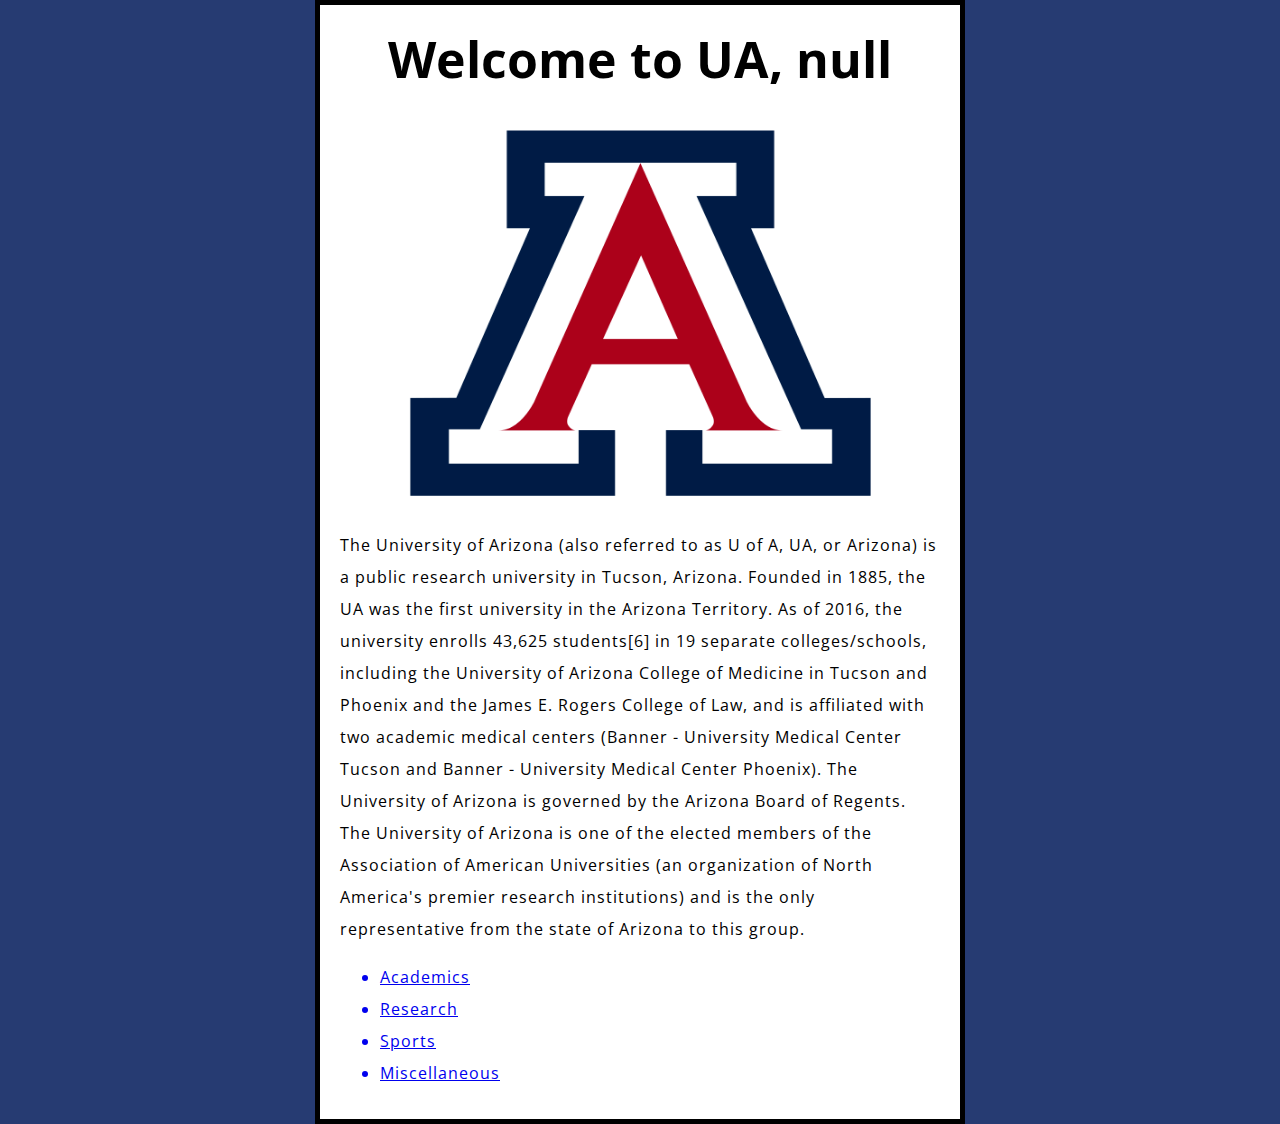
<file: index.html>
<!DOCTYPE html>

<html>
	<head>
		<meta charset="utf-8">
		<title>My test page</title>
		<link href="styles/style.css" rel="stylesheet" type="text/css">
		<link href='https://fonts.googleapis.com/css?family=Open+Sans' rel='stylesheet' type='text/css'>
	</head>
	<body>
		<h1> <strong>The University of Arizona</strong> </h1>
		<img src="images/ua-logo.png" alt="University of Arizona logo">

		<p> The University of Arizona (also referred to as U of A, UA, or Arizona) is a public research university in Tucson, Arizona. Founded in 1885, the UA was the first university in the Arizona Territory. As of 2016, the university enrolls 43,625 students[6] in 19 separate colleges/schools, including the University of Arizona College of Medicine in Tucson and Phoenix and the James E. Rogers College of Law, and is affiliated with two academic medical centers (Banner - University Medical Center Tucson and Banner - University Medical Center Phoenix). The University of Arizona is governed by the Arizona Board of Regents. The University of Arizona is one of the elected members of the Association of American Universities (an organization of North America's premier research institutions) and is the only representative from the state of Arizona to this group. </p>

		<ul >
			<a href="http://www.arizona.edu/academics"><li>Academics</li></a>
			<a href="https://research.arizona.edu/"><li>Research</li></a> 
			<a href="http://arizonawildcats.com/"><li>Sports</li></a> 
			<a href="http://www.arizona.edu/"><li>Miscellaneous</li></a> 
		</ul>
	<script src="scripts/main.js"></script>
	</body>
</html>
</file>
<file: styles/style.css>
html {
  font-size: 10px; /* px means 'pixels': the base font size is now 10 pixels high  */
  font-family: 'Open Sans', sans-serif; /* this should be the rest of the output you got from Google fonts */
  background-color: #263B72;
}

body {
  width: 600px;
  margin: 0 auto;
  padding: 0 20px 20px 20px;
  border: 5px solid black;
  background-color: white;
}

img {
  display: block;
  margin: 0 auto;
  width: 500px;
  height: 400px;
}

h1 {
	font-size: 50px;
	text-align: center;
	margin: 0;
  	padding: 20px 0;    
  	text-shadow: 3px 3px 1px white;
}


p, li {

	font-size: 16px;
	line-height: 2;	
	letter-spacing: 1px;
}

ul {
	color: purple;
}

li:hover {
	color: red;
}
</file>
